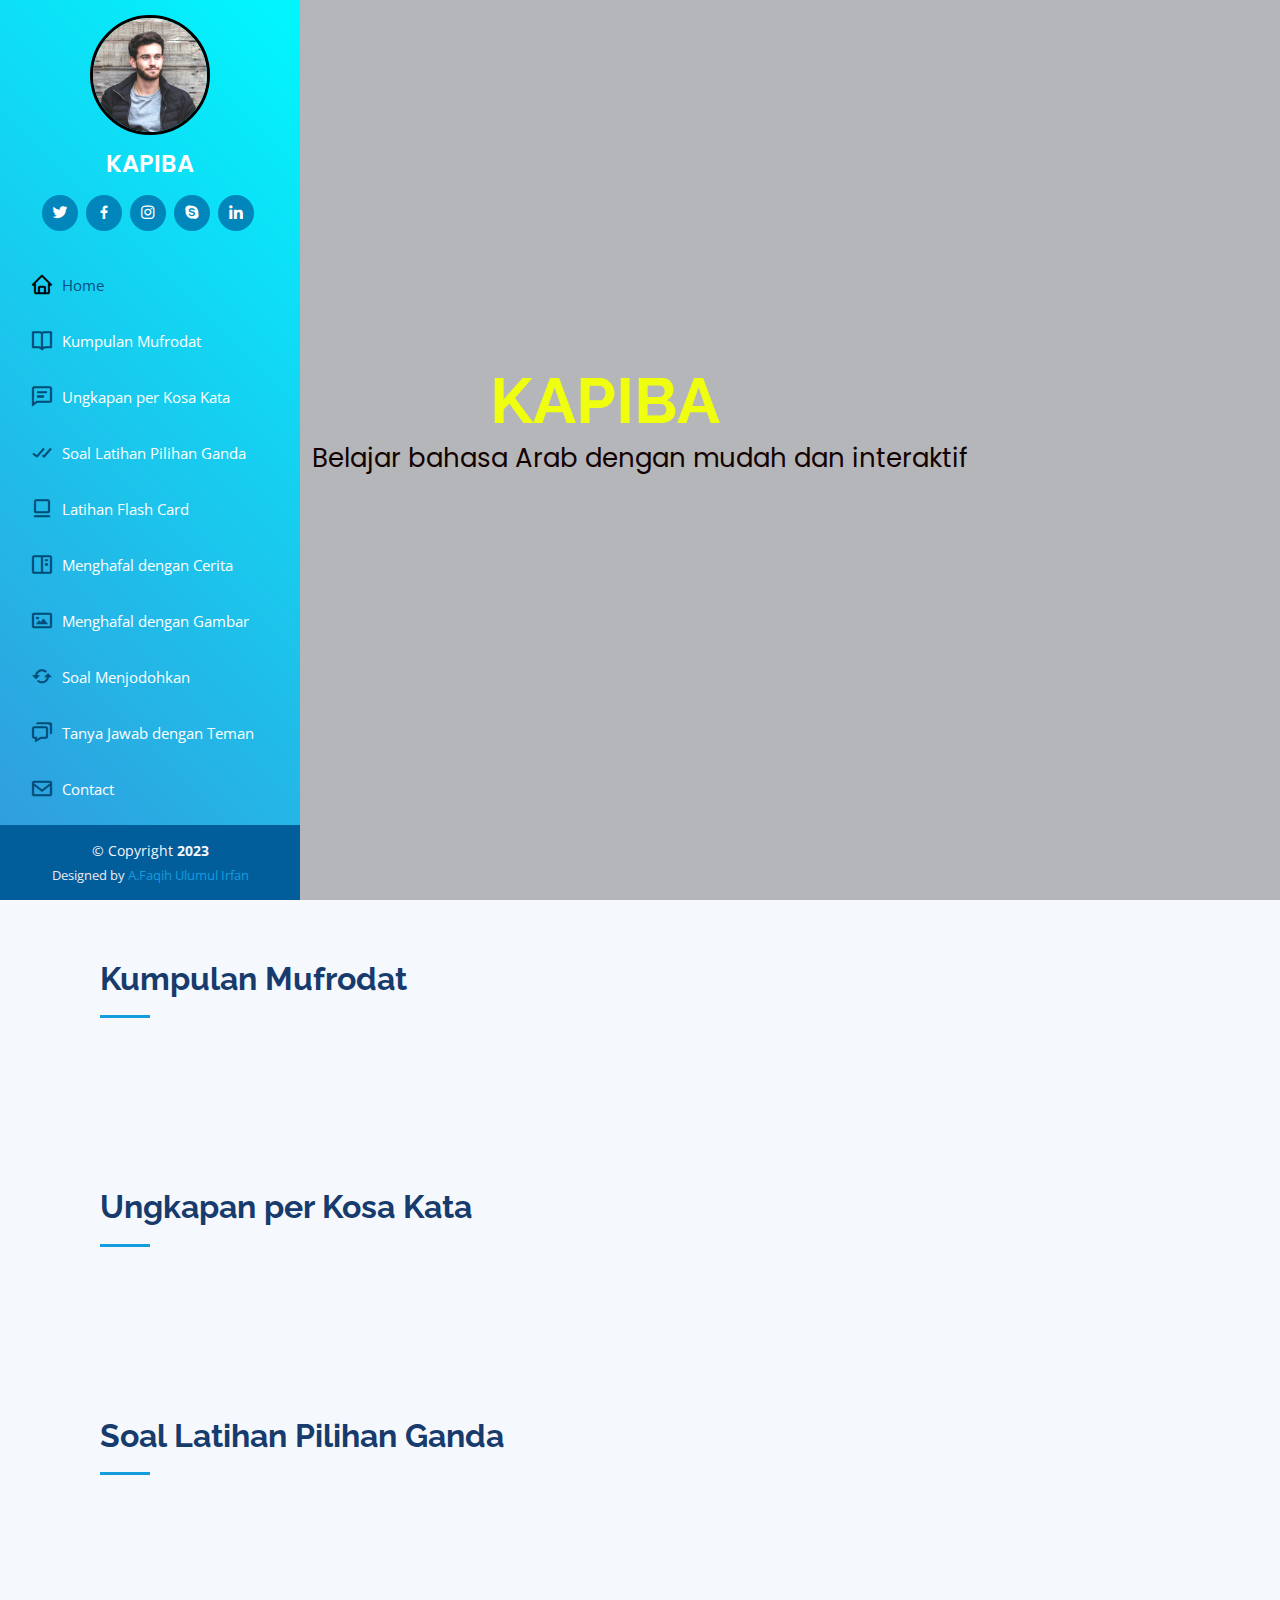
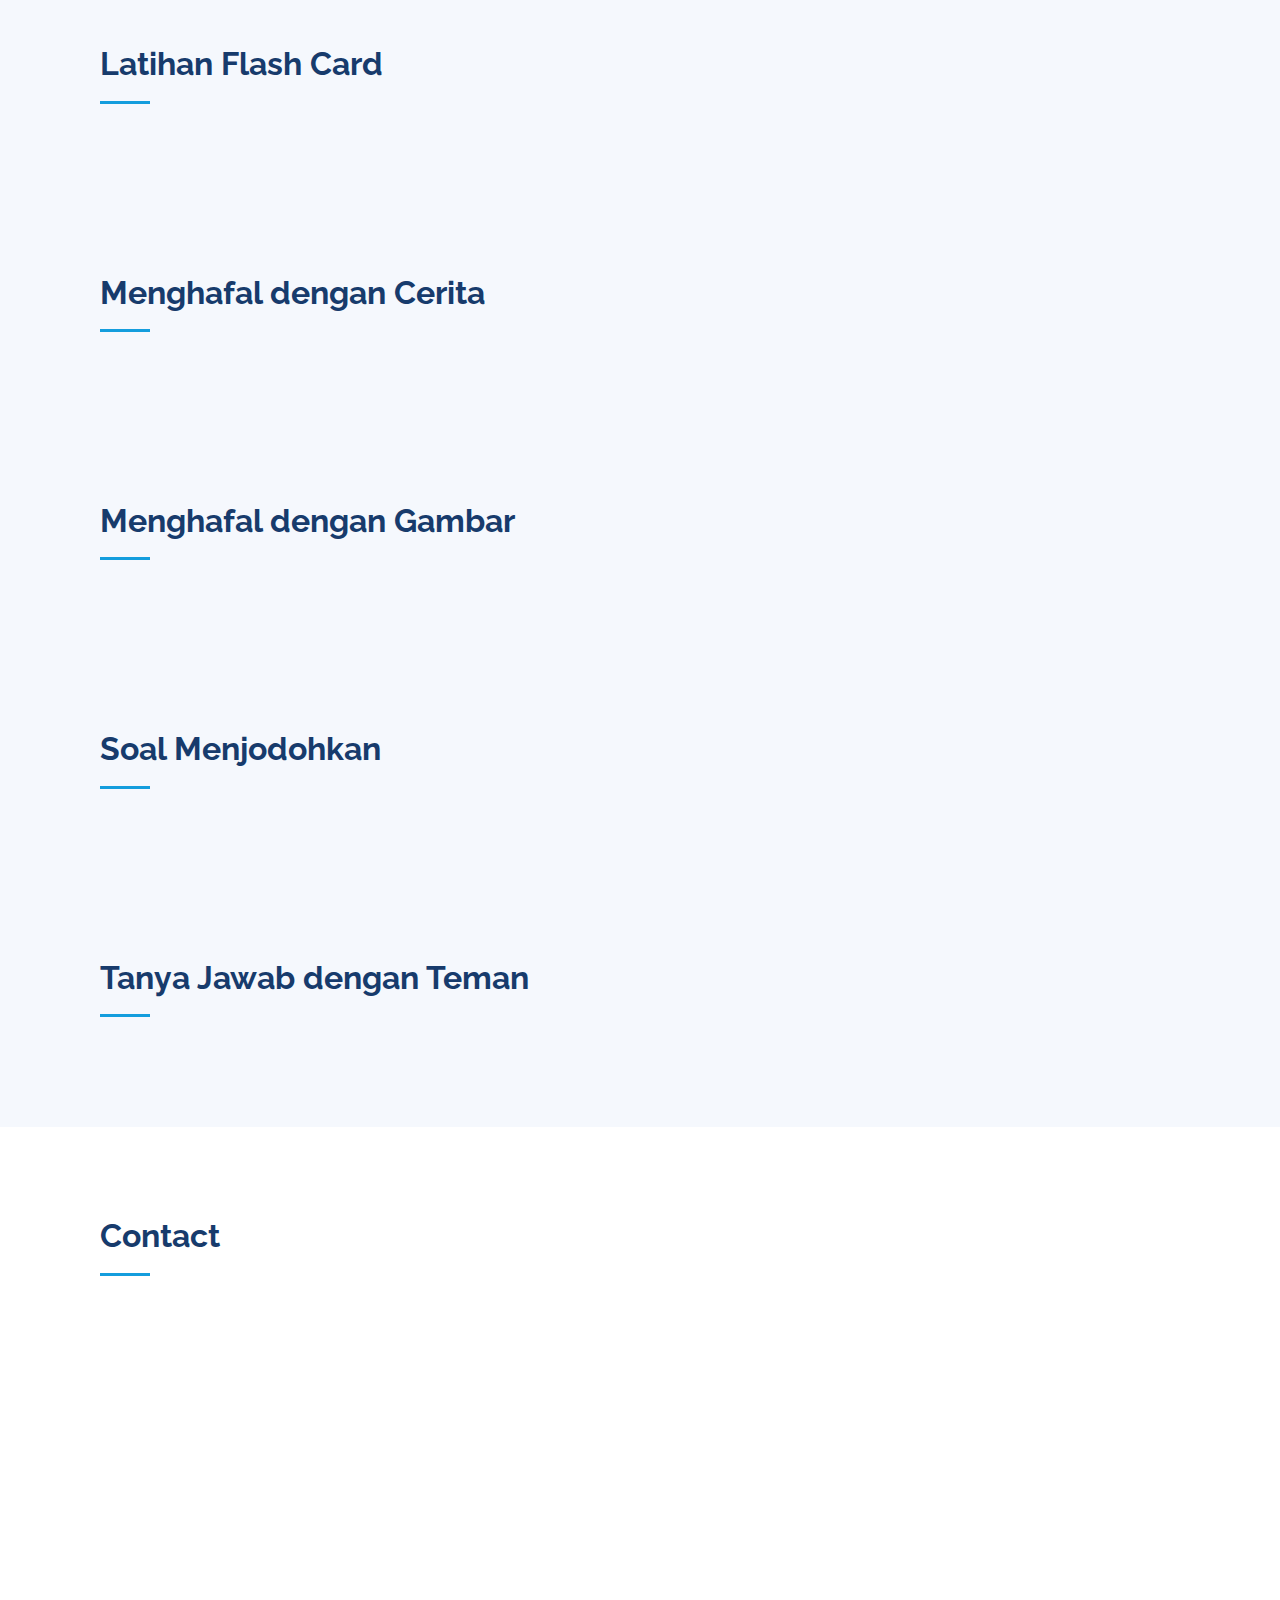
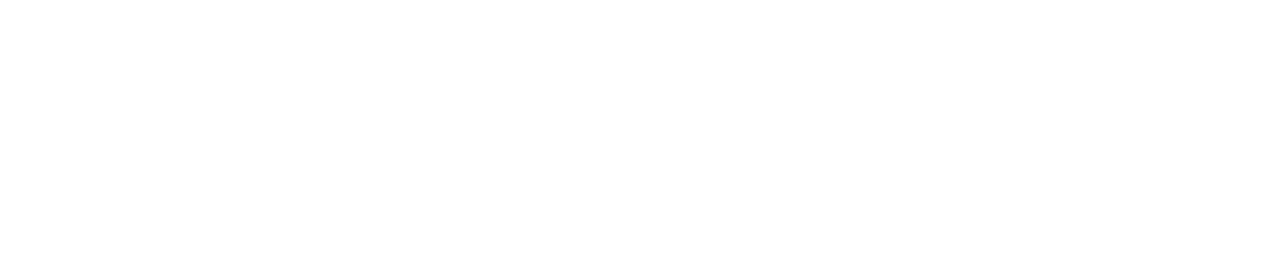
<file: KAPIBA APP/contoh.html>
<!DOCTYPE html>
<html lang="en">

<head>
  <meta charset="utf-8">
  <meta content="width=device-width, initial-scale=1.0" name="viewport">

  <title>KAPIBA APP - Aplikasi Pembelajaran Bahasa Arab</title>
  <meta content="" name="description">
  <meta content="" name="keywords">

  <!-- Favicons -->
  <link href="assets/img/favicon.png" rel="icon">
  <link href="assets/img/apple-touch-icon.png" rel="apple-touch-icon">

  <!-- Google Fonts -->
  <link href="https://fonts.googleapis.com/css?family=Open+Sans:300,300i,400,400i,600,600i,700,700i|Raleway:300,300i,400,400i,500,500i,600,600i,700,700i|Poppins:300,300i,400,400i,500,500i,600,600i,700,700i" rel="stylesheet">

  <!-- Vendor CSS Files -->
  <link href="assets/vendor/aos/aos.css" rel="stylesheet">
  <link href="assets/vendor/bootstrap/css/bootstrap.min.css" rel="stylesheet">
  <link href="assets/vendor/bootstrap-icons/bootstrap-icons.css" rel="stylesheet">
  <link href="assets/vendor/boxicons/css/boxicons.min.css" rel="stylesheet">
  <link href="assets/vendor/glightbox/css/glightbox.min.css" rel="stylesheet">
  <link href="assets/vendor/swiper/swiper-bundle.min.css" rel="stylesheet">

  <!-- Template Main CSS File -->
  <link href="assets/css/style.css" rel="stylesheet">
  <style>
    /* Tambahkan CSS sesuai kebutuhan Anda */
  </style>
</head>

<body>

  <!-- ======= Mobile nav toggle button ======= -->
  <i class="bi bi-list mobile-nav-toggle d-xl-none"></i>

  <!-- ======= Header ======= -->
  <header id="header">
    <div class="d-flex flex-column">

      <div class="profile">
        <img src="assets/img/profile-img.jpg" alt="" class="img-fluid rounded-circle">
        <h1 class="text-light"><a href="index.html">KAPIBA</a></h1>
        <div class="social-links mt-3 text-center">
          <a href="#" class="twitter"><i class="bx bxl-twitter"></i></a>
          <a href="#" class "facebook"><i class="bx bxl-facebook"></i></a>
          <a href="#" class="instagram"><i class="bx bxl-instagram"></i></a>
          <a href="#" class="google-plus"><i class="bx bxl-skype"></i></a>
          <a href="#" class="linkedin"><i class="bx bxl-linkedin"></i></a>
        </div>
      </div>

      <nav id="navbar" class="nav-menu navbar">
        <ul>
          <li><a href="#hero" class="nav-link scrollto active"><i class="bx bx-home"></i> <span>Home</span></a></li>
          <li><a href="#mufrodat" class="nav-link scrollto"><i class="bx bx-book-open"></i> <span>Kumpulan Mufrodat</span></a></li>
          <li><a href="#ungkapan" class="nav-link scrollto"><i class="bx bx-comment-detail"></i> <span>Ungkapan per Kosa Kata</span></a></li>
          <li><a href="#latihan" class="nav-link scrollto"><i class="bx bx-check-double"></i> <span>Soal Latihan Pilihan Ganda</span></a></li>
          <li><a href="#flashcard" class="nav-link scrollto"><i class="bx bx-card"></i> <span>Latihan Flash Card</span></a></li>
          <li><a href="#cerita" class="nav-link scrollto"><i class="bx bx-book-content"></i> <span>Menghafal dengan Cerita</span></a></li>
          <li><a href="#gambar" class="nav-link scrollto"><i class="bx bx-image"></i> <span>Menghafal dengan Gambar</span></a></li>
          <li><a href="#menjodohkan" class="nav-link scrollto"><i class="bx bx-refresh"></i> <span>Soal Menjodohkan</span></a></li>
          <li><a href="#tanyajawab" class="nav-link scrollto"><i class="bx bx-chat"></i> <span>Tanya Jawab dengan Teman</span></a></li>
          <li><a href="#contact" class="nav-link scrollto"><i class="bx bx-envelope"></i> <span>Contact</span></a></li>
        </ul>
      </nav><!-- .nav-menu -->
    </div>
  </header><!-- End Header -->

  <!-- ======= Hero Section ======= -->
  <section id="hero" class="d-flex flex-column justify-content-center align-items-center">
    <h1 class="hero-container" style="text-align: left;">KAPIBA</h1>
    <div class="hero-container" data-aos="fade-in">
      <p>Belajar bahasa Arab dengan mudah dan interaktif</p>
    </div>
  </section><!-- End Hero -->

  <!-- ======= Mufrodat Section ======= -->
  <section id="mufrodat" class="section-bg">
    <div class="container">
      <div class="section-title">
        <h2>Kumpulan Mufrodat</h2>
      </div>
      <!-- Tambahkan konten kumpulan mufrodat di sini -->
    </div>
  </section><!-- End Mufrodat Section -->

  <!-- ======= Ungkapan Section ======= -->
  <section id="ungkapan" class="section-bg">
    <div class="container">
      <div class="section-title">
        <h2>Ungkapan per Kosa Kata</h2>
      </div>
      <!-- Tambahkan konten ungkapan per kosa kata di sini -->
    </div>
  </section><!-- End Ungkapan Section -->

  <!-- ======= Soal Latihan Section ======= -->
  <section id="latihan" class="section-bg">
    <div class="container">
      <div class="section-title">
        <h2>Soal Latihan Pilihan Ganda</h2>
      </div>
      <!-- Tambahkan konten soal latihan pilihan ganda di sini -->
    </div>
  </section><!-- End Soal Latihan Section -->

  <!-- ======= Latihan Flash Card Section ======= -->
  <section id="flashcard" class="section-bg">
    <div class="container">
      <div class="section-title">
        <h2>Latihan Flash Card</h2>
      </div>
      <!-- Tambahkan konten latihan flash card di sini -->
    </div>
  </section><!-- End Latihan Flash Card Section -->

  <!-- ======= Menghafal dengan Cerita Section ======= -->
  <section id="cerita" class="section-bg">
    <div class="container">
      <div class="section-title">
        <h2>Menghafal dengan Cerita</h2>
      </div>
      <!-- Tambahkan konten menghafal dengan cerita di sini -->
    </div>
  </section><!-- End Menghafal dengan Cerita Section -->

  <!-- ======= Menghafal dengan Gambar Section ======= -->
  <section id="gambar" class="section-bg">
    <div class="container">
      <div class="section-title">
        <h2>Menghafal dengan Gambar</h2>
      </div>
      <!-- Tambahkan konten menghafal dengan gambar di sini -->
    </div>
  </section><!-- End Menghafal dengan Gambar Section -->

  <!-- ======= Soal Menjodohkan Section ======= -->
  <section id="menjodohkan" class="section-bg">
    <div class="container">
      <div class="section-title">
        <h2>Soal Menjodohkan</h2>
      </div>
      <!-- Tambahkan konten soal menjodohkan di sini -->
    </div>
  </section><!-- End Soal Menjodohkan Section -->

  <!-- ======= Tanya Jawab dengan Teman Section ======= -->
  <section id="tanyajawab" class="section-bg">
    <div class="container">
      <div class="section-title">
        <h2>Tanya Jawab dengan Teman</h2>
      </div>
      <!-- Tambahkan konten tanya jawab dengan teman di sini -->
    </div>
  </section><!-- End Tanya Jawab dengan Teman Section -->

  <!-- ======= Contact Section ======= -->
  <section id="contact" class="contact">
    <div class="container">
      <div class="section-title">
        <h2>Contact</h2>
      </div>
      <div class="row" data-aos="fade-in">
        <div class="col-lg-5 d-flex align-items-stretch">
          <div class="info">
            <div class="address">
              <i class="bi bi-geo-alt"></i>
              <h4>Location:</h4>
              <p>A108 Adam Street, New York, NY 535022</p>
            </div>
            <div class="email">
              <i class="bi bi-envelope"></i>
              <h4>Email:</h4>
              <p>info@example.com</p>
            </div>
            <div class="phone">
              <i class="bi bi-phone"></i>
              <h4>Call:</h4>
              <p>+1 5589 55488 55s</p>
            </div>
          </div>
        </div>
        <div class="col-lg-7 mt-5 mt-lg-0 d-flex align-items-stretch">
          <form action="forms/contact.php" method="post" role="form" class="php-email-form">
            <div class="row">
              <div class="form-group col-md-6">
                <label for="name">Your Name</label>
                <input type="text" name="name" class="form-control" id="name" required>
              </div>
              <div class="form-group col-md-6">
                <label for="email">Your Email</label>
                <input type="email" class="form-control" name="email" id="email" required>
              </div>
            </div>
            <div class="form-group">
              <label for="subject">Subject</label>
              <input type="text" class="form-control" name="subject" id="subject" required>
            </div>
            <div class="form-group">
              <label for="message">Message</label>
              <textarea class="form-control" name="message" rows="10" required></textarea>
            </div>
            <div class="my-3">
              <div class="loading">Loading</div>
              <div class="error-message"></div>
              <div class="sent-message">Your message has been sent. Thank you!</div>
            </div>
            <div class="text-center"><button type="submit">Send Message</button></div>
          </form>
        </div>
      </div>
    </div>
  </section><!-- End Contact Section -->

  <!-- ======= Footer ======= -->
  <footer id="footer">
    <div class="container">
      <div class="copyright">
        &copy; Copyright <strong><span>2023</span></strong>
      </div>
      <div class="credits">
        Designed by <a href="https://afaqih840.netlify.app">A.Faqih Ulumul Irfan</a>
      </div>
    </div>
  </footer><!-- End Footer -->

  <a href="#" class="back-to-top d-flex align-items-center justify-content-center"><i class="bi bi-arrow-up-short"></i></a>

  <!-- Vendor JS Files -->
  <script src="assets/vendor/purecounter/purecounter_vanilla.js"></script>
  <script src="assets/vendor/aos/aos.js"></script>
  <script src="assets/vendor/bootstrap/js/bootstrap.bundle.min.js"></script>
  <script src="assets/vendor/glightbox/js/glightbox.min.js"></script>
  <script src="assets/vendor/isotope-layout/isotope.pkgd.min.js"></script>
  <script src="assets/vendor/swiper/swiper-bundle.min.js"></script>
  <script src="assets/vendor/typed.js/typed.umd.js"></script>
  <script src="assets/vendor/waypoints/noframework.waypoints.js"></script>
  <script src="assets/vendor/php-email-form/validate.js"></script>

  <!-- Template Main JS File -->
  <script src="assets/js/main.js"></script>

</body>

</html>
</file>
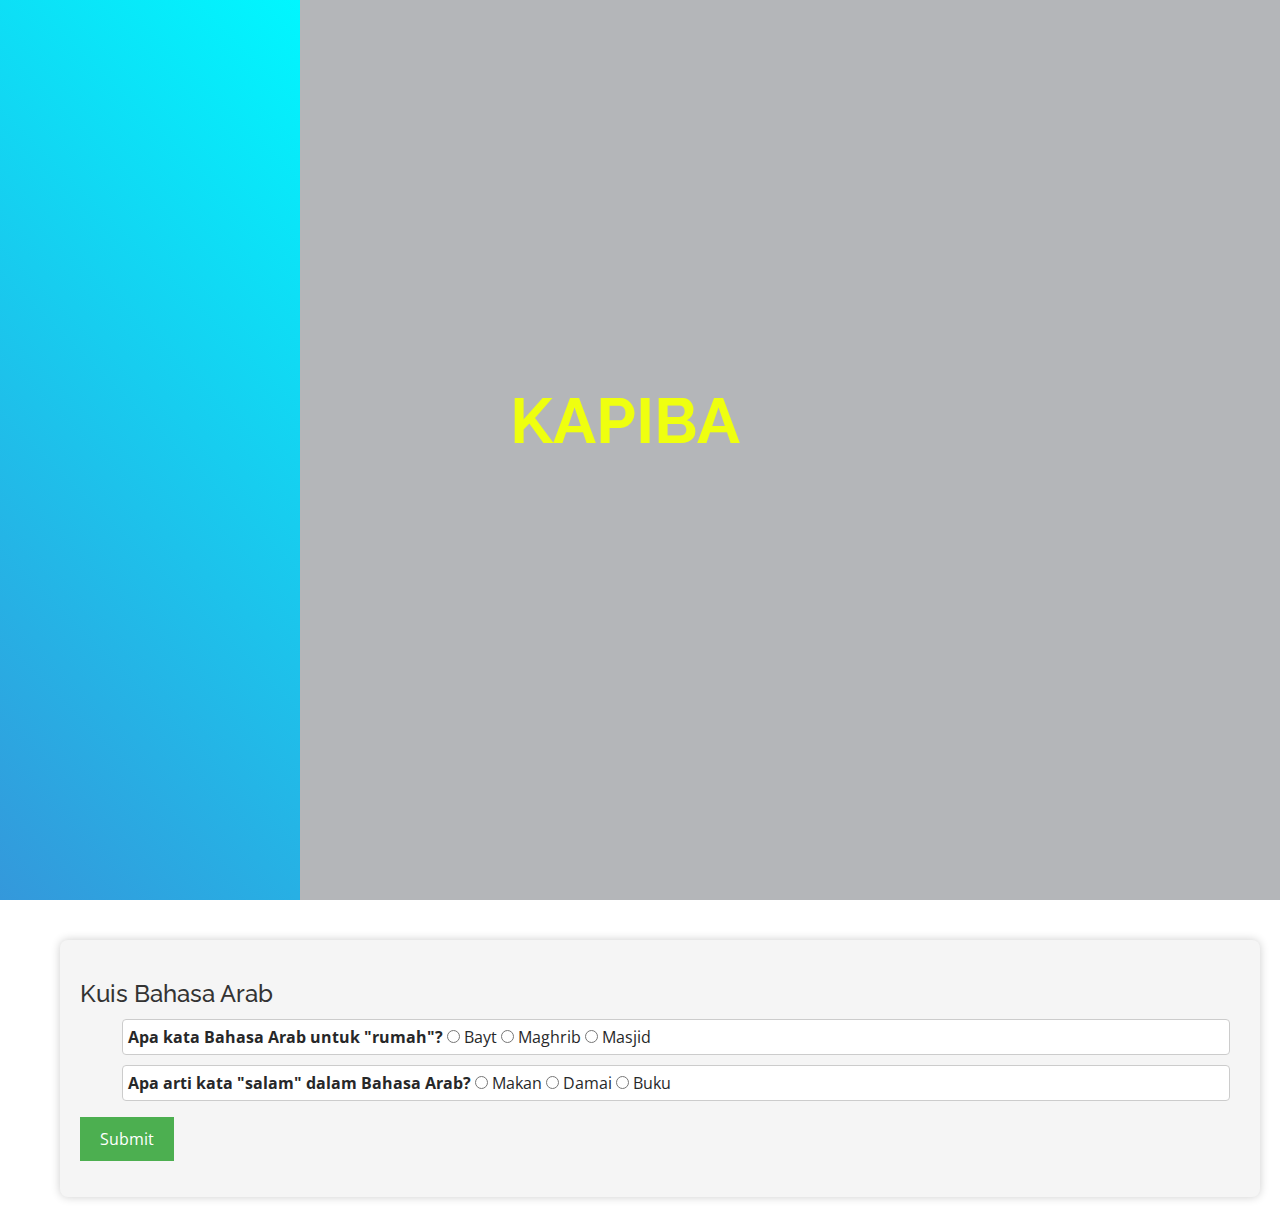
<file: KAPIBA APP/contoh2.html>
<!DOCTYPE html>
<html lang="en">
<head>
  <meta charset="utf-8">
  <meta content="width=device-width, initial-scale=1.0" name="viewport">
  <title>KAPIBA APP</title>
  <meta content="" name="description">
  <meta content="" name="keywords">
  <link href="assets/img/favicon.png" rel="icon">
  <link href="assets/img/apple-touch-icon.png" rel="apple-touch-icon">
  <link href="https://fonts.googleapis.com/css?family=Open+Sans:300,300i,400,400i,600,600i,700,700i|Raleway:300,300i,400,400i,500,500i,600,600i,700,700i|Poppins:300,300i,400,400i,500,500i,600,600i,700,700i" rel="stylesheet">
  <link href="assets/vendor/aos/aos.css" rel="stylesheet">
  <link href="assets/vendor/bootstrap/css/bootstrap.min.css" rel="stylesheet">
  <link href="assets/vendor/bootstrap-icons/bootstrap-icons.css" rel="stylesheet">
  <link href="assets/vendor/boxicons/css/boxicons.min.css" rel="stylesheet">
  <link href="assets/vendor/glightbox/css/glightbox.min.css" rel="stylesheet">
  <link href="assets/vendor/swiper/swiper-bundle.min.css" rel="stylesheet">
  <link href="assets/css/style.css" rel="stylesheet">
  <style>
    /* Your custom CSS styles here */
    header {
        background-color: #4CAF50;
        color: #fff;
        text-align: center;
        padding: 20px;
    }

    section {
        margin: 20px;
    }

    #quiz h3 {
        margin-top: 20px;
    }

    #quiz ul {
        list-style-type: none;
    }

    #quiz ul li {
        margin: 10px;
    }

    #quiz-submit {
        background-color: #4CAF50;
        color: #fff;
        border: none;
        padding: 10px 20px;
        cursor: pointer;
    }

    #quiz-result {
        margin-top: 10px;
        font-weight: bold;
    }
  </style>
</head>
<body>
  
  <i class="bi bi-list mobile-nav-toggle d-xl-none"></i>
  <header id="header">
    <!-- Header content -->
  </header>
  <section id="hero" class="d-flex flex-column justify-content-center align-items-center">
    <h1 class="hero-container" style="text-align: left;">KAPIBA</h1>
    <div class="hero-container" data-aos="fade-in">
      <p>Belajar bersama kami? <span class="typed" data-typed-items="Mudah, interaktif, jadi jago, Happy"></span></p>
    </div>
  </section>
  <main id="main">
    <!-- Content section -->
    <section id="quiz">
      <h3>Kuis Bahasa Arab</h3>
      <ul>
        <li>
          <label for="q1">Apa kata Bahasa Arab untuk "rumah"?</label>
          <input type="radio" id="q1" name="q1" value="a"> Bayt
          <input type="radio" id="q1" name="q1" value="b"> Maghrib
          <input type="radio" id="q1" name="q1" value="c"> Masjid
        </li>
        <li>
          <label for="q2">Apa arti kata "salam" dalam Bahasa Arab?</label>
          <input type="radio" id="q2" name="q2" value="a"> Makan
          <input type="radio" id="q2" name="q2" value="b"> Damai
          <input type="radio" id="q2" name="q2" value="c"> Buku
          
        </li>
      </ul>
      <button id="quiz-submit">Submit</button>
      <p id="quiz-result"></p>
    </section>
  </main>
  <!-- Your custom JavaScript here -->
  <script>
    document.addEventListener("DOMContentLoaded", function () {
      // JavaScript code to make the quiz interactive
      const quizSubmitButton = document.getElementById("quiz-submit");
      const quizResult = document.getElementById("quiz-result");

      quizSubmitButton.addEventListener("click", function () {
          // Get selected answers
          const answer1 = document.querySelector("input[name='q1']:checked");
          const answer2 = document.querySelector("input[name='q2']:checked");

          // Check answers
          if (!answer1 || !answer2) {
              quizResult.textContent = "Silakan jawab semua pertanyaan.";
          } else {
              const result = calculateQuizResult(answer1.value, answer2.value);
              quizResult.textContent = `Hasil: ${result}%`;
          }
      });

      function calculateQuizResult(answer1, answer2) {
          // Customize this function to calculate the quiz result based on correct answers
          const correctAnswers = ["a", "b"];
          const userAnswers = [answer1, answer2];
          let correctCount = 0;

          for (let i = 0; i < correctAnswers.length; i++) {
              if (userAnswers[i] === correctAnswers[i]) {
                  correctCount++;
              }
          }

          return (correctCount / correctAnswers.length) * 100;
      }
    });
  </script>
</body>
</html>
</file>
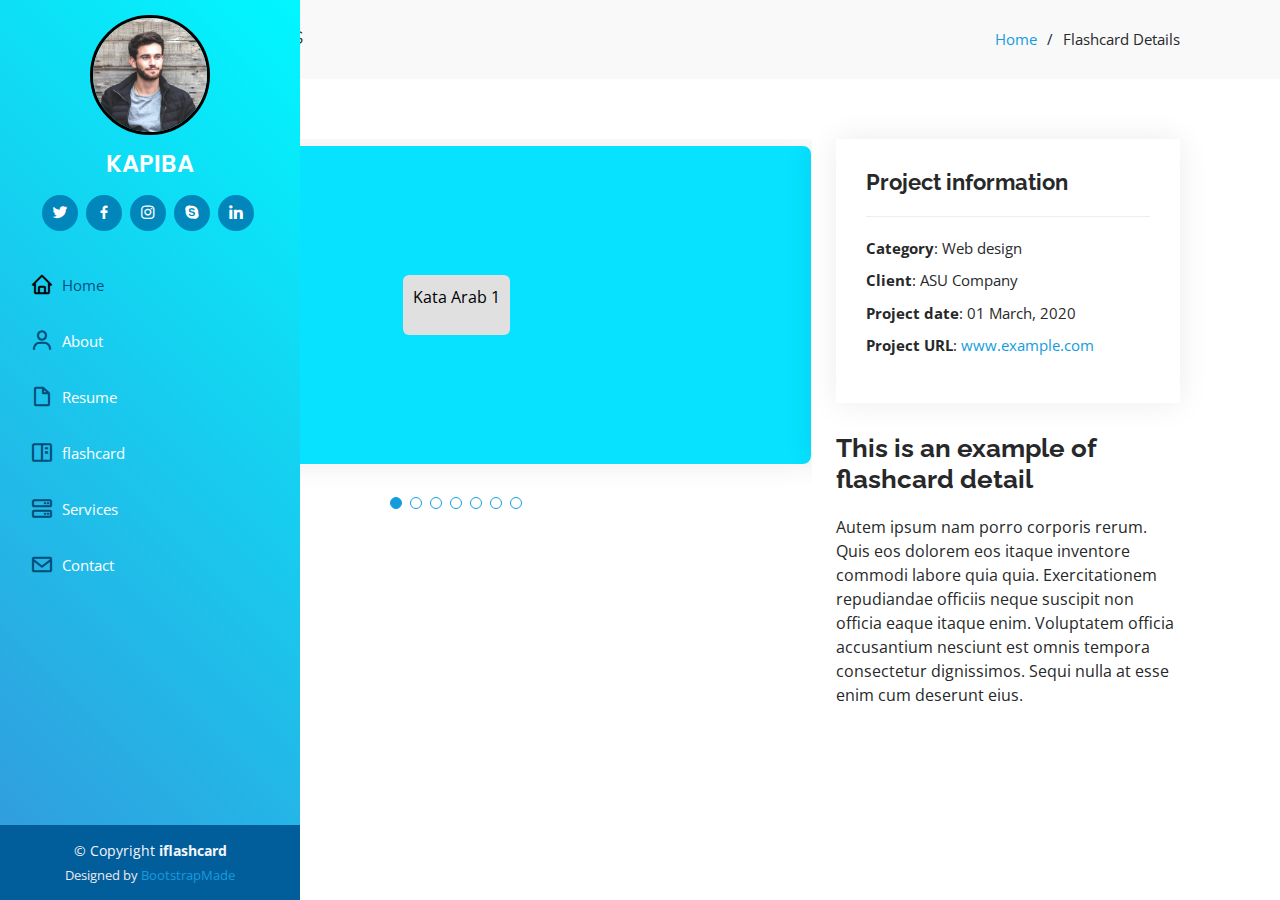
<file: KAPIBA APP/flashcard-details.html>
<!DOCTYPE html>
<html lang="en">

<head>
  <meta charset="utf-8">
  <meta content="width=device-width, initial-scale=1.0" name="viewport">

  <title>flashcard Details </title>
  <meta content="" name="description">
  <meta content="" name="keywords">

  <!-- Favicons -->
  <link href="assets/img/favicon.png" rel="icon">
  <link href="assets/img/apple-touch-icon.png" rel="apple-touch-icon">

  <!-- Google Fonts -->
  <link href="https://fonts.googleapis.com/css?family=Open+Sans:300,300i,400,400i,600,600i,700,700i|Raleway:300,300i,400,400i,500,500i,600,600i,700,700i|Poppins:300,300i,400,400i,500,500i,600,600i,700,700i" rel="stylesheet">

  <!-- Vendor CSS Files -->
  <link href="assets/vendor/aos/aos.css" rel="stylesheet">
  <link href="assets/vendor/bootstrap/css/bootstrap.min.css" rel="stylesheet">
  <link href="assets/vendor/bootstrap-icons/bootstrap-icons.css" rel="stylesheet">
  <link href="assets/vendor/boxicons/css/boxicons.min.css" rel="stylesheet">
  <link href="assets/vendor/glightbox/css/glightbox.min.css" rel="stylesheet">
  <link href="assets/vendor/swiper/swiper-bundle.min.css" rel="stylesheet">

  <!-- Template Main CSS File -->
  <link href="assets/css/style.css" rel="stylesheet">

</head>

<body>

  <!-- ======= Mobile nav toggle button ======= -->
  <i class="bi bi-list mobile-nav-toggle d-xl-none"></i>

  <!-- ======= Header ======= -->
  <header id="header">
    <div class="d-flex flex-column">

      <div class="profile">
        <img src="assets/img/profile-img.jpg" alt="" class="img-fluid rounded-circle">
        <h1 class="text-light"><a href="index.html">KAPIBA</a></h1>
        <div class="social-links mt-3 text-center">
          <a href="#" class="twitter"><i class="bx bxl-twitter"></i></a>
          <a href="#" class="facebook"><i class="bx bxl-facebook"></i></a>
          <a href="#" class="instagram"><i class="bx bxl-instagram"></i></a>
          <a href="#" class="google-plus"><i class="bx bxl-skype"></i></a>
          <a href="#" class="linkedin"><i class="bx bxl-linkedin"></i></a>
        </div>
      </div>

      <nav id="navbar" class="nav-menu navbar">
        <ul>
          <li><a href="#hero" class="nav-link scrollto active"><i class="bx bx-home"></i> <span>Home</span></a></li>
          <li><a href="#about" class="nav-link scrollto"><i class="bx bx-user"></i> <span>About</span></a></li>
          <li><a href="#resume" class="nav-link scrollto"><i class="bx bx-file-blank"></i> <span>Resume</span></a></li>
          <li><a href="#flashcard" class="nav-link scrollto"><i class="bx bx-book-content"></i> <span>flashcard</span></a></li>
          <li><a href="#services" class="nav-link scrollto"><i class="bx bx-server"></i> <span>Services</span></a></li>
          <li><a href="#contact" class="nav-link scrollto"><i class="bx bx-envelope"></i> <span>Contact</span></a></li>
        </ul>
      </nav><!-- .nav-menu -->
    </div>
  </header><!-- End Header -->

  <main id="main">

    <!-- ======= Breadcrumbs ======= -->
    <section id="breadcrumbs" class="breadcrumbs">
      <div class="container">

        <div class="d-flex justify-content-between align-items-center">
          <h2>Flashcard Details</h2>
          <ol>
            <li><a href="index.html">Home</a></li>
            <li>Flashcard Details</li>
          </ol>
        </div>

      </div>
    </section><!-- End Breadcrumbs -->

    <!-- ======= flashcard Details Section ======= -->
    <section id="flashcard-details" class="flashcard-details">
      <div class="container">

        <div class="row gy-4">

          <div class="col-lg-8">
            <div class="flashcard-details-slider swiper">
              <div class="swiper-wrapper align-items-center">

                <div class="flashcard2 swiper-slide">
                  <container class="kotak">
                    <div> <p>Kata Arab 1</p></div>
                  </container>
              </div>
              
              <div class="flashcard2 swiper-slide">
                  <p>Kata Arab 2</p>
              </div>
              
              <div class="flashcard2 swiper-slide">
                  <p>Kata Arab 3</p>
              </div>
                
                <div class="swiper-slide">
                  <img src="assets/img/flashcard/portfolio-details-1.jpg" alt="">
                </div>

                <div class="swiper-slide">
                  <img src="assets/img/flashcard/portfolio-details-2.jpg" alt="">
                </div>

                <div class="swiper-slide">
                  <img src="assets/img/flashcard/portfolio-details-3.jpg" alt="">
                </div>
                <div class="swiper-slide">
                  <img src="assets/img/flashcard/portfolio-details-3.jpg" alt="">
                </div>
                >   
              
                            
        
              </div>
              <div class="swiper-pagination"></div>
            </div>
          </div>

          <div class="col-lg-4">
            <div class="flashcard-info">
              <h3>Project information</h3>
              
              <ul>
                <li><strong>Category</strong>: Web design</li>
                <li><strong>Client</strong>: ASU Company</li>
                <li><strong>Project date</strong>: 01 March, 2020</li>
                <li><strong>Project URL</strong>: <a href="#">www.example.com</a></li>
              </ul>
            </div>
            <div class="flashcard-description">
              <h2>This is an example of flashcard detail</h2>
              <p>
                Autem ipsum nam porro corporis rerum. Quis eos dolorem eos itaque inventore commodi labore quia quia. Exercitationem repudiandae officiis neque suscipit non officia eaque itaque enim. Voluptatem officia accusantium nesciunt est omnis tempora consectetur dignissimos. Sequi nulla at esse enim cum deserunt eius.
              </p>
            </div>
          </div>
          

      </div>
    </section><!-- End flashcard Details Section -->

  </main><!-- End #main -->

  <!-- ======= Footer ======= -->
  <footer id="footer">
    <div class="container">
      <div class="copyright">
        &copy; Copyright <strong><span>iflashcard</span></strong>
      </div>
      <div class="credits">
        <!-- All the links in the footer should remain intact. -->
        <!-- You can delete the links only if you purchased the pro version. -->
        <!-- Licensing information: https://bootstrapmade.com/license/ -->
        <!-- Purchase the pro version with working PHP/AJAX contact form: https://bootstrapmade.com/iflashcard-bootstrap-flashcard-websites-template/ -->
        Designed by <a href="https://bootstrapmade.com/">BootstrapMade</a>
      </div>
    </div>
  </footer><!-- End  Footer -->

  <a href="#" class="back-to-top d-flex align-items-center justify-content-center"><i class="bi bi-arrow-up-short"></i></a>

  <!-- Vendor JS Files -->
  <script src="assets/vendor/purecounter/purecounter_vanilla.js"></script>
  <script src="assets/vendor/aos/aos.js"></script>
  <script src="assets/vendor/bootstrap/js/bootstrap.bundle.min.js"></script>
  <script src="assets/vendor/glightbox/js/glightbox.min.js"></script>
  <script src="assets/vendor/isotope-layout/isotope.pkgd.min.js"></script>
  <script src="assets/vendor/swiper/swiper-bundle.min.js"></script>
  <script src="assets/vendor/typed.js/typed.umd.js"></script>
  <script src="assets/vendor/waypoints/noframework.waypoints.js"></script>
  <script src="assets/vendor/php-email-form/validate.js"></script>

  <!-- Template Main JS File -->
  <script src="assets/js/main.js"></script>

</body>

</html>
</file>
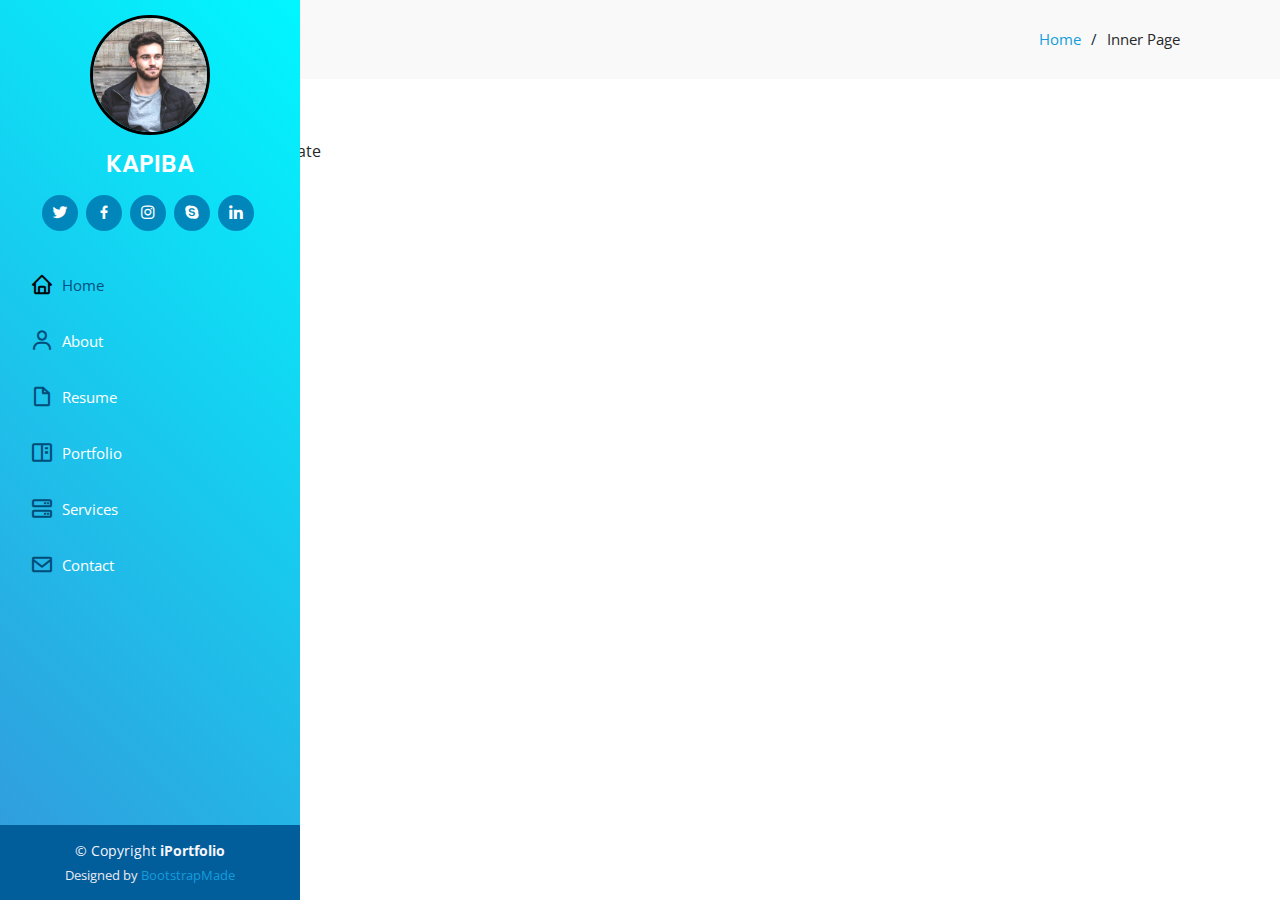
<file: KAPIBA APP/inner-page.html>
<!DOCTYPE html>
<html lang="en">

<head>
  <meta charset="utf-8">
  <meta content="width=device-width, initial-scale=1.0" name="viewport">

  <title>Inner Page - iPortfolio Bootstrap Template</title>
  <meta content="" name="description">
  <meta content="" name="keywords">

  <!-- Favicons -->
  <link href="assets/img/favicon.png" rel="icon">
  <link href="assets/img/apple-touch-icon.png" rel="apple-touch-icon">

  <!-- Google Fonts -->
  <link href="https://fonts.googleapis.com/css?family=Open+Sans:300,300i,400,400i,600,600i,700,700i|Raleway:300,300i,400,400i,500,500i,600,600i,700,700i|Poppins:300,300i,400,400i,500,500i,600,600i,700,700i" rel="stylesheet">

  <!-- Vendor CSS Files -->
  <link href="assets/vendor/aos/aos.css" rel="stylesheet">
  <link href="assets/vendor/bootstrap/css/bootstrap.min.css" rel="stylesheet">
  <link href="assets/vendor/bootstrap-icons/bootstrap-icons.css" rel="stylesheet">
  <link href="assets/vendor/boxicons/css/boxicons.min.css" rel="stylesheet">
  <link href="assets/vendor/glightbox/css/glightbox.min.css" rel="stylesheet">
  <link href="assets/vendor/swiper/swiper-bundle.min.css" rel="stylesheet">

  <!-- Template Main CSS File -->
  <link href="assets/css/style.css" rel="stylesheet">

  <!-- =======================================================
  * Template Name: iPortfolio
  * Updated: Sep 18 2023 with Bootstrap v5.3.2
  * Template URL: https://bootstrapmade.com/iportfolio-bootstrap-portfolio-websites-template/
  * Author: BootstrapMade.com
  * License: https://bootstrapmade.com/license/
  ======================================================== -->
</head>

<body>

  <!-- ======= Mobile nav toggle button ======= -->
  <i class="bi bi-list mobile-nav-toggle d-xl-none"></i>

  <!-- ======= Header ======= -->
  <header id="header">
    <div class="d-flex flex-column">

      <div class="profile">
        <img src="assets/img/profile-img.jpg" alt="" class="img-fluid rounded-circle">
        <h1 class="text-light"><a href="index.html">KAPIBA</a></h1>
        <div class="social-links mt-3 text-center">
          <a href="#" class="twitter"><i class="bx bxl-twitter"></i></a>
          <a href="#" class="facebook"><i class="bx bxl-facebook"></i></a>
          <a href="#" class="instagram"><i class="bx bxl-instagram"></i></a>
          <a href="#" class="google-plus"><i class="bx bxl-skype"></i></a>
          <a href="#" class="linkedin"><i class="bx bxl-linkedin"></i></a>
        </div>
      </div>

      <nav id="navbar" class="nav-menu navbar">
        <ul>
          <li><a href="#hero" class="nav-link scrollto active"><i class="bx bx-home"></i> <span>Home</span></a></li>
          <li><a href="#about" class="nav-link scrollto"><i class="bx bx-user"></i> <span>About</span></a></li>
          <li><a href="#resume" class="nav-link scrollto"><i class="bx bx-file-blank"></i> <span>Resume</span></a></li>
          <li><a href="#portfolio" class="nav-link scrollto"><i class="bx bx-book-content"></i> <span>Portfolio</span></a></li>
          <li><a href="#services" class="nav-link scrollto"><i class="bx bx-server"></i> <span>Services</span></a></li>
          <li><a href="#contact" class="nav-link scrollto"><i class="bx bx-envelope"></i> <span>Contact</span></a></li>
        </ul>
      </nav><!-- .nav-menu -->
    </div>
  </header><!-- End Header -->

  <main id="main">

    <!-- ======= Breadcrumbs ======= -->
    <section class="breadcrumbs">
      <div class="container">

        <div class="d-flex justify-content-between align-items-center">
          <h2>Inner Page</h2>
          <ol>
            <li><a href="index.html">Home</a></li>
            <li>Inner Page</li>
          </ol>
        </div>

      </div>
    </section><!-- End Breadcrumbs -->

    <section class="inner-page">
      <div class="container">
        <p>
          Example inner page template
        </p>
      </div>
    </section>

  </main><!-- End #main -->

  <!-- ======= Footer ======= -->
  <footer id="footer">
    <div class="container">
      <div class="copyright">
        &copy; Copyright <strong><span>iPortfolio</span></strong>
      </div>
      <div class="credits">
        <!-- All the links in the footer should remain intact. -->
        <!-- You can delete the links only if you purchased the pro version. -->
        <!-- Licensing information: https://bootstrapmade.com/license/ -->
        <!-- Purchase the pro version with working PHP/AJAX contact form: https://bootstrapmade.com/iportfolio-bootstrap-portfolio-websites-template/ -->
        Designed by <a href="https://bootstrapmade.com/">BootstrapMade</a>
      </div>
    </div>
  </footer><!-- End  Footer -->

  <a href="#" class="back-to-top d-flex align-items-center justify-content-center"><i class="bi bi-arrow-up-short"></i></a>

  <!-- Vendor JS Files -->
  <script src="assets/vendor/purecounter/purecounter_vanilla.js"></script>
  <script src="assets/vendor/aos/aos.js"></script>
  <script src="assets/vendor/bootstrap/js/bootstrap.bundle.min.js"></script>
  <script src="assets/vendor/glightbox/js/glightbox.min.js"></script>
  <script src="assets/vendor/isotope-layout/isotope.pkgd.min.js"></script>
  <script src="assets/vendor/swiper/swiper-bundle.min.js"></script>
  <script src="assets/vendor/typed.js/typed.umd.js"></script>
  <script src="assets/vendor/waypoints/noframework.waypoints.js"></script>
  <script src="assets/vendor/php-email-form/validate.js"></script>

  <!-- Template Main JS File -->
  <script src="assets/js/main.js"></script>

</body>

</html>
</file>
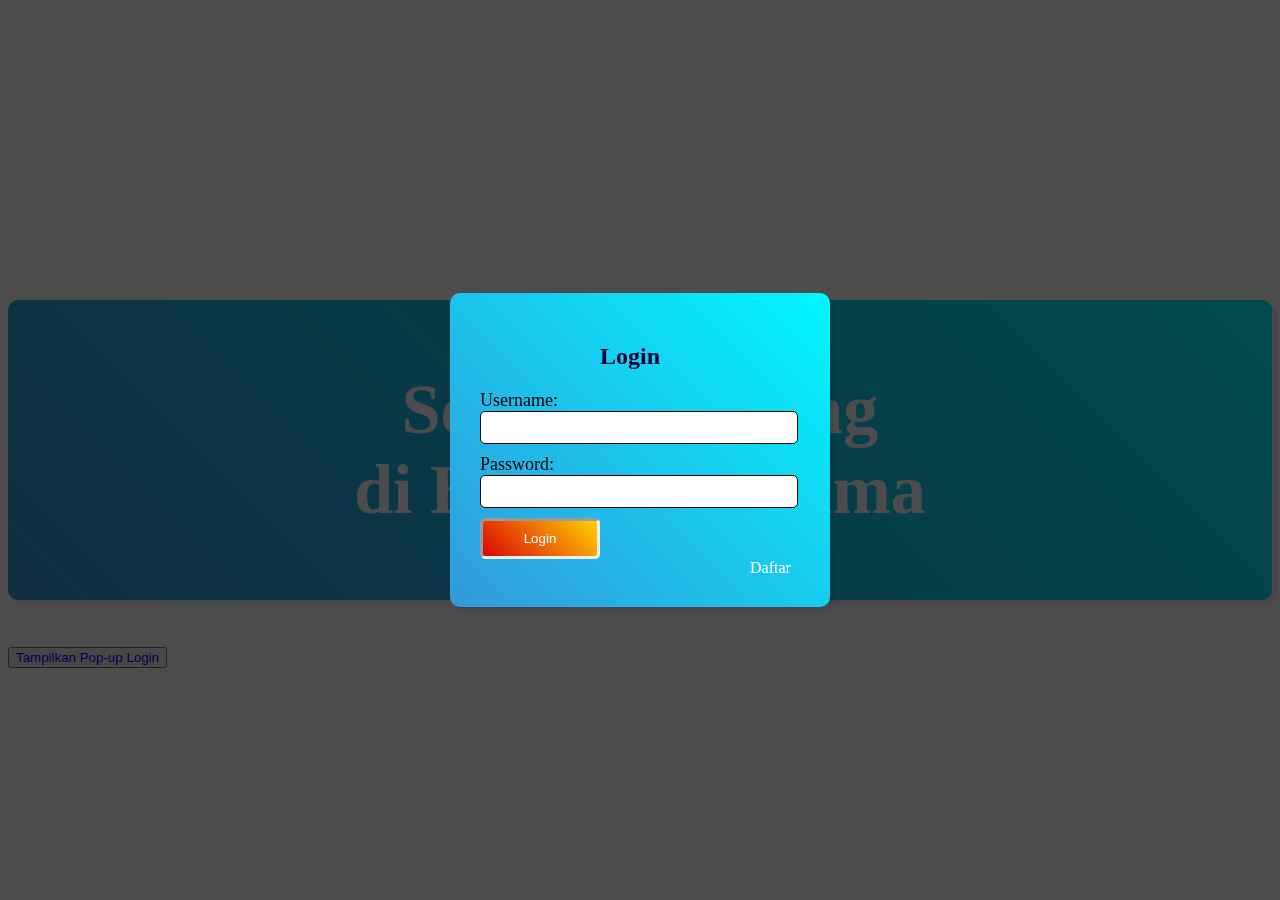
<file: KAPIBA APP/login.html>
<!DOCTYPE html>
<html lang="en">
<head>
    <meta charset="UTF-8">
    <meta name="viewport" content="width=device-width, initial-scale=1.0">
    <style>
        /* Gaya pop-up login */
        .login-popup {
            display: none;
            position: fixed;
            top: 0;
            left: 0;
            width: 100%;
            height: 100%;
            background-color: rgba(0, 0, 0, 0.7);
            z-index: 1;
            display: flex;
            align-items: center;
            justify-content: center;
        }

        .selamat {
            background: linear-gradient(45deg, #3498db, #00f7ff);
            box-shadow: 5px 5px rgba(5, 13, 24, 0.08);
            padding: 70px;
            border-radius: 10px;
            text-align: center;
            color: white;
            margin-top: 300px;
            font-weight: 900;
            font-size: 70px;
        }

        .login-form {
            background: linear-gradient(45deg, #3498db, #00f7ff);
            box-shadow: 4px 4px rgba(5, 13, 24, 0.08);
            padding: 30px;
            padding-right: 50px;
            border-radius: 10px;
            width: 300px;
            text-align: left;
        }

        .login-form h2 {
            text-align: center;
            color: #0c0238;
        }

        /* Tombol tampilkan / sembunyikan pop-up */
        .show-login {
            cursor: pointer;
            color: blue;
        }

        /* Gaya pesan galat */
        .error-message {
            color: red;
        }

        /* Menyelaraskan username dan password */
        .login-form label {
            display: block;
            text-align: left;
            font-size: 18px;
        }

        .login-form input {
            width: 100%;
            padding: 8px;
            margin-bottom: 10px;
        }

        /* Gaya tombol Login */
        .login-form button {
            width: 40%;
            background: linear-gradient(45deg, #db0606, #ffd104);
            color: #fff;
            border: none;
            padding: 10px;
            border-style: inset;
            border-radius: 5px;
            cursor: pointer;
        }

        .login-form button:hover {
            background: linear-gradient(45deg, #e44a4a, #ffe263);
        }

        .styled-input {
            border: 1px solid #050202;
            border-radius: 5px;
            padding: 8px;
            width: 100%;
        }

        a {
            text-decoration: none;
            color: #fff;
            margin-left: 90%;
        }

        a:hover {
            color: #3498db;
        }
    </style>
    <title>Halaman Utama</title>
</head>
<body>
    <h1 class="selamat">Selamat Datang <br> di Halaman Utama</h1>
    <button class="show-login">Tampilkan Pop-up Login</button>

    <!-- Pop-up Login -->
    <div class="login-popup" id="loginPopup">
        <div class="login-form">
            <h2>Login</h2>
            <form id="login-form">
                <div class="error-message" id="errorMessage"></div>
                <label for="username">Username:</label>
                <input type="text" id="username" name="username" class="styled-input">
                <label for="password">Password:</label>
                <input type="password" id="password" name="password" class="styled-input">
                <button type="button" id="login-button">Login</button>
            </form>
            <a href="mailto:faqihthea11@gmail.com?subject=Permintaan%20Username%20dan%20Password&body=Silakan%20berikan%20kami%20username%20dan%20password%20Anda.">Daftar</a>
        </div>
    </div>


    <script>
        // Tampilkan atau sembunyikan pop-up login saat mengklik link
        document.querySelector(".show-login").addEventListener("click", function () {
            document.getElementById("loginPopup").style.display = "flex";
        });

        // Event listener untuk tombol Login
        document.getElementById("login-button").addEventListener("click", function () {
            checkLogin();
        });

        // Cek login
        function checkLogin() {
            var username = document.getElementById("username").value;
            var password = document.getElementById("password").value;

            // Ganti ini dengan pasangan nama pengguna dan kata sandi yang valid
            var validUserPasswords = [
              { username: "user1", password: "password" },
              { username: "user2", password: "password" },
              { username: "user3", password: "password" },
              { username: "user4", password: "password" },
              { username: "user5", password: "password" },
              { username: "user6", password: "password" },
              // Tambahkan lebih banyak pasangan nama pengguna dan kata sandi jika diperlukan
            ];

            var isValidLogin = false;

            // Loop melalui daftar nama pengguna dan kata sandi yang valid
            for (var i = 0; i < validUserPasswords.length; i++) {
              if (username === validUserPasswords[i].username && password === validUserPasswords[i].password) {
                isValidLogin = true;
                break;
              }
            }

            if (isValidLogin) {
                alert("Login berhasil!");
                document.getElementById("loginPopup").style.display = "none";

                // Arahkan ke halaman index.html setelah login berhasil
                window.location.href = "index.html";
            } else {
                document.getElementById("errorMessage").textContent = "Nama pengguna atau kata sandi salah.";
            }
        }
    </script>
</body>
</html>
</file>
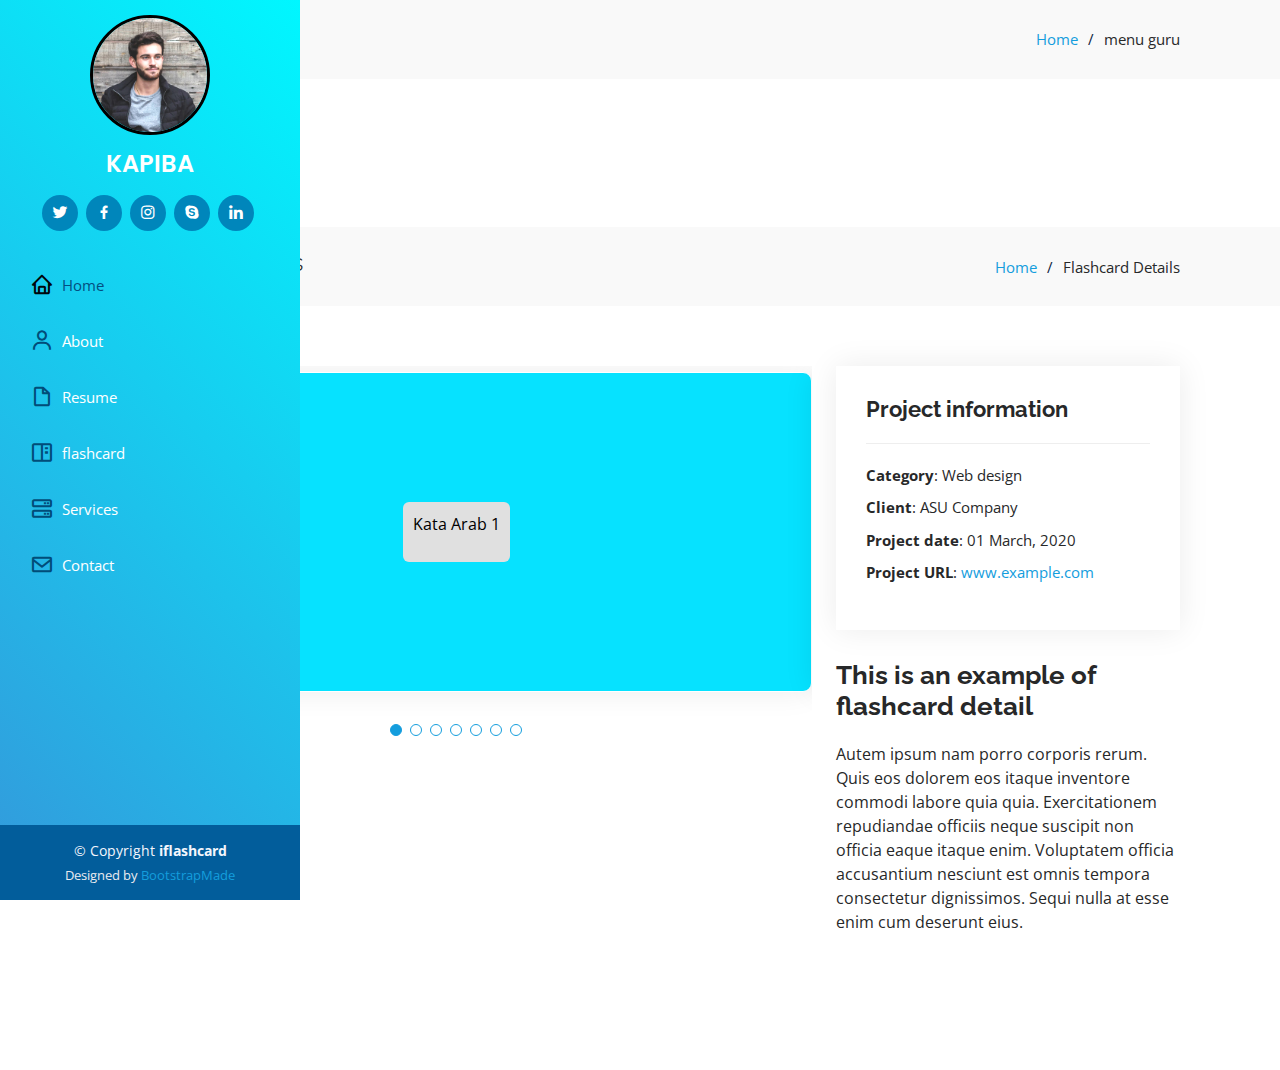
<file: KAPIBA APP/menu-guru.html>
<!DOCTYPE html>
<html>
    <head>
        <meta charset="utf-8">
        <meta content="width=device-width, initial-scale=1.0" name="viewport">
      
        <title>flashcard Details </title>
        <meta content="" name="description">
        <meta content="" name="keywords">
      
        <!-- Favicons -->
        <link href="assets/img/favicon.png" rel="icon">
        <link href="assets/img/apple-touch-icon.png" rel="apple-touch-icon">
      
        <!-- Google Fonts -->
        <link href="https://fonts.googleapis.com/css?family=Open+Sans:300,300i,400,400i,600,600i,700,700i|Raleway:300,300i,400,400i,500,500i,600,600i,700,700i|Poppins:300,300i,400,400i,500,500i,600,600i,700,700i" rel="stylesheet">
      
        <!-- Vendor CSS Files -->
        <link href="assets/vendor/aos/aos.css" rel="stylesheet">
        <link href="assets/vendor/bootstrap/css/bootstrap.min.css" rel="stylesheet">
        <link href="assets/vendor/bootstrap-icons/bootstrap-icons.css" rel="stylesheet">
        <link href="assets/vendor/boxicons/css/boxicons.min.css" rel="stylesheet">
        <link href="assets/vendor/glightbox/css/glightbox.min.css" rel="stylesheet">
        <link href="assets/vendor/swiper/swiper-bundle.min.css" rel="stylesheet">
      
        <!-- Template Main CSS File -->
        <link href="assets/css/style.css" rel="stylesheet">
        <style>
            .section {
            display: none;
            transition: opacity 0.5s;
            position: relative;
            opacity: 0; /* Atur opacity awal menjadi 0 */
          }
    
          .section.active {
            display: block;
            opacity: 1;
            transition-delay: 3s; /* Penundaan animasi selama 0.3 detik */
          }
            </style>
      
      </head>
<body>
     <!-- ======= Mobile nav toggle button ======= -->
  <i class="bi bi-list mobile-nav-toggle d-xl-none"></i>
<!-- ======= Breadcrumbs ======= -->
<section class="breadcrumbs">
    <div class="container">

      <div class="d-flex justify-content-between align-items-center">
        <h2>MENU GURU</h2>
        <ol>
          <li><a href="index.html">Home</a></li>
          <li>menu guru</li>
        </ol>
      </div>

    </div>
  </section><!-- End Breadcrumbs -->
  <!-- ======= Header ======= -->
  <header id="header">
    <div class="d-flex flex-column">

      <div class="profile">
        <img src="assets/img/profile-img.jpg" alt="" class="img-fluid rounded-circle">
        <h1 class="text-light"><a href="index.html">KAPIBA</a></h1>
        <div class="social-links mt-3 text-center">
          <a href="#" class="twitter"><i class="bx bxl-twitter"></i></a>
          <a href="#" class="facebook"><i class="bx bxl-facebook"></i></a>
          <a href="#" class="instagram"><i class="bx bxl-instagram"></i></a>
          <a href="#" class="google-plus"><i class="bx bxl-skype"></i></a>
          <a href="#" class="linkedin"><i class="bx bxl-linkedin"></i></a>
        </div>
      </div>

      <nav id="navbar" class="nav-menu navbar">
        <ul>
          <li><a href="#hero" class="nav-link scrollto active"><i class="bx bx-home"></i> <span>Home</span></a></li>
          <li><a href="#about" class="nav-link scrollto"><i class="bx bx-user"></i> <span>About</span></a></li>
          <li><a href="#resume" class="nav-link scrollto"><i class="bx bx-file-blank"></i> <span>Resume</span></a></li>
          <li><a href="#flashcard" class="nav-link scrollto"><i class="bx bx-book-content"></i> <span>flashcard</span></a></li>
          <li><a href="#services" class="nav-link scrollto"><i class="bx bx-server"></i> <span>Services</span></a></li>
          <li><a href="#contact" class="nav-link scrollto"><i class="bx bx-envelope"></i> <span>Contact</span></a></li>
        </ul>
      </nav><!-- .nav-menu -->
    </div>
  </header><!-- End Header -->

    <nav>
        <ul>
            <li><a href="#section1">Section 1</a></li>
            <li><a href="#section2">Section 2</a></li>
            <li><a href="#section3">Section 3</a></li>
        </ul>
    </nav>

    <section id="section1" class="section">
        <main id="main">

            <!-- ======= Breadcrumbs ======= -->
            <section id="breadcrumbs" class="breadcrumbs">
              <div class="container">
        
                <div class="d-flex justify-content-between align-items-center">
                  <h2>Flashcard Details</h2>
                  <ol>
                    <li><a href="index.html">Home</a></li>
                    <li>Flashcard Details</li>
                  </ol>
                </div>
        
              </div>
            </section><!-- End Breadcrumbs -->
        
            <!-- ======= flashcard Details Section ======= -->
            <section id="flashcard-details" class="flashcard-details">
              <div class="container">
        
                <div class="row gy-4">
        
                  <div class="col-lg-8">
                    <div class="flashcard-details-slider swiper">
                      <div class="swiper-wrapper align-items-center">
        
                        <div class="flashcard2 swiper-slide">
                          <container class="kotak">
                            <div> <p>Kata Arab 1</p></div>
                          </container>
                      </div>
                      
                      <div class="flashcard2 swiper-slide">
                          <p>Kata Arab 2</p>
                      </div>
                      
                      <div class="flashcard2 swiper-slide">
                          <p>Kata Arab 3</p>
                      </div>
                        
                        <div class="swiper-slide">
                          <img src="assets/img/flashcard/portfolio-details-1.jpg" alt="">
                        </div>
        
                        <div class="swiper-slide">
                          <img src="assets/img/flashcard/portfolio-details-2.jpg" alt="">
                        </div>
        
                        <div class="swiper-slide">
                          <img src="assets/img/flashcard/portfolio-details-3.jpg" alt="">
                        </div>
                        <div class="swiper-slide">
                          <img src="assets/img/flashcard/portfolio-details-3.jpg" alt="">
                        </div>
                        >   
                      
                                    
                
                      </div>
                      <div class="swiper-pagination"></div>
                    </div>
                  </div>
        
                  <div class="col-lg-4">
                    <div class="flashcard-info">
                      <h3>Project information</h3>
                      <ul>
                        <li><strong>Category</strong>: Web design</li>
                        <li><strong>Client</strong>: ASU Company</li>
                        <li><strong>Project date</strong>: 01 March, 2020</li>
                        <li><strong>Project URL</strong>: <a href="#">www.example.com</a></li>
                      </ul>
                    </div>
                    <div class="flashcard-description">
                      <h2>This is an example of flashcard detail</h2>
                      <p>
                        Autem ipsum nam porro corporis rerum. Quis eos dolorem eos itaque inventore commodi labore quia quia. Exercitationem repudiandae officiis neque suscipit non officia eaque itaque enim. Voluptatem officia accusantium nesciunt est omnis tempora consectetur dignissimos. Sequi nulla at esse enim cum deserunt eius.
                      </p>
                    </div>
                  </div>
                  
        
              </div>
            </section><!-- End flashcard Details Section -->
        
          </main><!-- End #main -->
    </section>

    <section id="section2" class="section">
        <h2>Section 2</h2>
        <p>Ini adalah konten dari Section 2.</p>
    </section>

    <section id="section3" class="section">
        <h2>Section 3</h2>
        <p>Ini adalah konten dari Section 3.</p>
    </section>

    <footer id="footer">
        <div class="container">
          <div class="copyright">
            &copy; Copyright <strong><span>iflashcard</span></strong>
          </div>
          <div class="credits">
            <!-- All the links in the footer should remain intact. -->
            <!-- You can delete the links only if you purchased the pro version. -->
            <!-- Licensing information: https://bootstrapmade.com/license/ -->
            <!-- Purchase the pro version with working PHP/AJAX contact form: https://bootstrapmade.com/iflashcard-bootstrap-flashcard-websites-template/ -->
            Designed by <a href="https://bootstrapmade.com/">BootstrapMade</a>
          </div>
        </div>
      </footer><!-- End  Footer -->
    
      <a href="#" class="back-to-top d-flex align-items-center justify-content-center"><i class="bi bi-arrow-up-short"></i></a>
    
      <!-- Vendor JS Files -->
      <script src="assets/vendor/purecounter/purecounter_vanilla.js"></script>
      <script src="assets/vendor/aos/aos.js"></script>
      <script src="assets/vendor/bootstrap/js/bootstrap.bundle.min.js"></script>
      <script src="assets/vendor/glightbox/js/glightbox.min.js"></script>
      <script src="assets/vendor/isotope-layout/isotope.pkgd.min.js"></script>
      <script src="assets/vendor/swiper/swiper-bundle.min.js"></script>
      <script src="assets/vendor/typed.js/typed.umd.js"></script>
      <script src="assets/vendor/waypoints/noframework.waypoints.js"></script>
      <script src="assets/vendor/php-email-form/validate.js"></script>
    
      <!-- Template Main JS File -->
      <script src="assets/js/main.js"></script>

    

      <script>
         const sections = document.querySelectorAll(".section");

// Tampilkan hanya section1 saat halaman dimuat
sections[0].classList.add("active");

const links = document.querySelectorAll("nav a");

links.forEach(link => {
    link.addEventListener("click", function (e) {
        e.preventDefault();

        // Sembunyikan semua section yang tidak aktif
        sections.forEach(section => {
            section.classList.remove("active");
        });

        // Tampilkan section yang sesuai
        const targetId = this.getAttribute("href").substring(1); // Dapatkan ID target dari tautan
        const targetSection = document.getElementById(targetId);
        targetSection.classList.add("active");
    });
});
    </script>
</body>
</html>
</file>
<file: KAPIBA APP/assets/css/style.css>
/**
* Template Name: iflashcard
* Updated: Sep 18 2023 with Bootstrap v5.3.2
* Template URL: https://bootstrapmade.com/iflashcard-bootstrap-flashcard-websites-template/
* Author: BootstrapMade.com
* License: https://bootstrapmade.com/license/
*/

/*--------------------------------------------------------------
# General
--------------------------------------------------------------*/
body {
  font-family: "Open Sans", sans-serif;
  color: #272829;
}

a {
  color: #149ddd;
  text-decoration: none;
}

a:hover {
  color: #37b3ed;
  text-decoration: none;
}

h1,
h2,
h3,
h4,
h5,
h6 {
  font-family: "Raleway", sans-serif;
}

/*--------------------------------------------------------------
# Back to top button
--------------------------------------------------------------*/
.back-to-top {
  position: fixed;
  visibility: hidden;
  opacity: 0;
  right: 15px;
  bottom: 15px;
  z-index: 996;
  background: #149ddd;
  width: 40px;
  height: 40px;
  border-radius: 50px;
  transition: all 0.4s;
}

.back-to-top i {
  font-size: 28px;
  color: #fff;
  line-height: 0;
}

.back-to-top:hover {
  background: #2eafec;
  color: #fff;
}

.back-to-top.active {
  visibility: visible;
  opacity: 1;
}

/*--------------------------------------------------------------
# Header
--------------------------------------------------------------*/
#header {
  position:fixed;
  top: 0;
  left: 0;
  bottom: 0;
  width: 300px;
  transition: all ease-in-out 0.5s;
  z-index: 9997;
  transition: all 0.5s;
  padding: 0 15px;
  background: linear-gradient(45deg, #3498db, #00f7ff);
  overflow-y: auto;
}

#header .profile img {
  margin: 15px auto;
  display:block;
  width: 120px;
  height: 120px;
  border: 3px solid #000000;
}

#header .profile h1 {
  font-size: 24px;
  margin: 0;
  padding: 0;
  font-weight: 600;
  -moz-text-align-last: center;
  text-align-last: center;
  font-family: "Poppins", sans-serif;
}

#header .profile h1 a,
#header .profile h1 a:hover {
  color: #fff;
  text-decoration: none;
}

#header .profile .social-links a {
  font-size: 18px;
  display: inline-block;
  background: #0086bb;
  color: #fff;
  line-height: 1;
  padding: 8px 0;
  margin-right: 4px;
  border-radius: 50%;
  text-align: center;
  width: 36px;
  height: 36px;
  transition: 0.3s;
}

#header .profile .social-links a:hover {
  background: #149ddd;
  color: #fff;
  text-decoration: none;
}

#main {
  margin-left: 00px;
}

.container,
.container-fluid {
  padding-left: 30px;
  padding-right: 30px;
}

@media (max-width: 1199px) {
  #header {
    left: -300px;
  }

  #main {
    margin-left: 0;
  }

  .container,
  .container-fluid {
    padding-left: 12px;
    padding-right: 12px;
  }
}

.icon-container1 {
  display: flex;
  flex-direction: column;
  align-items: center;
}

.icon-container1 i {
  font-size: 30px; /* Ubah ukuran ikon sesuai kebutuhan */
  margin-bottom: 5px;
}

.icon-container1 span {
  font-size: 14px; /* Ukuran teks nama ikon */
}


@font-face {
  font-family: 'Tajawal';
  font-style: normal;
  font-weight: 400;
  font-display: swap;
  src: url(https://fonts.gstatic.com/s/tajawal/v4/Iura6YBj_oCad4k1nzSBC45I.woff2) format('woff2');
  unicode-range: U+0600-06FF, U+200C-200E, U+2010-2011, U+204F, U+2E41, U+FB50-FDFF, U+FE80-FEFC;
}
.arab{
font-size: 24px;
line-height: 48px;
font-family: Tajawal,"Traditional Arabic",Tahoma,sans-serif;
font-weight: normal;
text-align: center;
direction: rtl;
text-shadow: 2px 2px 4px rgba(0, 0, 0, 0.3);
}
.container3 {
  font-size: 18px;
  height: 500px;
  display: block;
  background-color: rgba(252, 252, 252, 0.9);
  border-radius: 5px;
  color: #006faf;
  
  margin-top: 1dvh;
  padding-left: 10px;
  padding-right: 20px;
  
}

.icon-box {
  width: 60px;
  height: 60px;
  border: 0px solid #0399df;
  margin-top: auto;
  border-radius: 8px;
  display: flex;
  box-shadow: 0 0 4px rgba(0, 0, 0, 0.3);
  justify-content: center;
  align-items: center;
  background: linear-gradient(to bottom, #1acdfa, #0870b4);
  overflow: hidden;
}
.icon {
    max-width: 80%;
    max-height: 80%;
    border-radius: 2px;
}

.icon-label {
    font-size: smaller;
}
/*--------------------------------------------------------------
# Navigation Menu
--------------------------------------------------------------*/
/* Desktop Navigation */
.nav-menu {
  padding: 30px 0 0 0;
}

.nav-menu * {
  margin: 0;
  padding: 0;
  list-style: none;
}

.nav-menu>ul>li {
  position: relative;
  white-space: nowrap;
}

.nav-menu a,
.nav-menu a:focus {
  display: flex;
  align-items: center;
  color: #ffffff;
  padding: 12px 15px;
  margin-bottom: 8px;
  transition: 0.3s;
  font-size: 15px;
}

.nav-menu a i,
.nav-menu a:focus i {
  font-size: 24px;
  padding-right: 8px;
  color: #014d79;
}

.nav-menu a:hover,
.nav-menu .active,
.nav-menu .active:focus,
.nav-menu li:hover>a {
  text-decoration: none;
  color: #034f81;
}

.nav-menu a:hover i,
.nav-menu .active i,
.nav-menu .active:focus i,
.nav-menu li:hover>a i {
  color: #00080c;
}

/* Mobile Navigation */
.mobile-nav-toggle {
  position: fixed;
  right: 15px;
  top: 15px;
  z-index: 9998;
  border: 0;
  font-size: 24px;
  transition: all 0.4s;
  outline: none !important;
  background-color: #149ddd;
  color: #fff;
  width: 40px;
  height: 40px;
  display: inline-flex;
  align-items: center;
  justify-content: center;
  line-height: 0;
  border-radius: 50px;
  cursor: pointer;
}

.mobile-nav-active {
  overflow: hidden;
}

.mobile-nav-active #header {
  left: 0;
  right: 300px;
}

/*--------------------------------------------------------------
# Hero Section
--------------------------------------------------------------*/
#hero {
  width: 100%;
  height: 100vh;
  background: url("https://cdn.wallpapersafari.com/88/42/jp4Vei.gif") top center;
  background-size: auto;
}

#hero:before {
  content: "";
  background: rgba(5, 13, 24, 0.3);
  position: absolute;
  bottom: 0;
  top: 0;
  left: 0;
  right: 0;
  z-index: 1;
}

#hero .hero-container {
  position: relative;
  z-index: 2;
  min-width: 300px;
}

#hero h1 {
  margin: 0 0 10px 0;
  font-size: 64px;
  font-weight: 700;
  line-height: 56px;
  color: #efff0f;
}

#hero p {
  color: #130101;
  margin-bottom: 50px;
  font-size: 26px;
  font-family: "Poppins", sans-serif;

}

#hero p span {
  color: #fff;
  padding-bottom: 4px;
  letter-spacing: 1px;
  border-bottom: 3px solid #149ddd;
}

@media (min-width: 1024px) {
  #hero {
    background-attachment: fixed;
  }
}

@media (max-width: 768px) {
  #hero h1 {
    font-size: 28px;
    line-height: 36px;
  }

  #hero h2 {
    font-size: 18px;
    line-height: 24px;
    margin-bottom: 30px;
  }
}

/*--------------------------------------------------------------
# Sections General
--------------------------------------------------------------*/
section {
  padding: 60px 0;
  overflow: hidden;
}

.section-bg {
  background: #f5f8fd;
}

.section-title {
  padding-bottom: 30px;
}

.section-title h2 {
  font-size: 32px;
  font-weight: bold;
  margin-bottom: 20px;
  padding-bottom: 20px;
  position: relative;
  color: #173b6c;
}

.section-title h2::after {
  content: "";
  position: absolute;
  display: block;
  width: 50px;
  height: 3px;
  background: #149ddd;
  bottom: 0;
  left: 0;
}

.section-title p {
  margin-bottom: 0;
}

/*--------------------------------------------------------------
# About
--------------------------------------------------------------*/
.about .content h3 {
  font-weight: 700;
  font-size: 26px;
  color: #173b6c;
}

.about .content ul {
  list-style: none;
  padding: 0;
}

.about .content ul li {
  margin-bottom: 20px;
  display: flex;
  align-items: center;
}

.about .content ul strong {
  margin-right: 10px;
}

.about .content ul i {
  font-size: 16px;
  margin-right: 5px;
  color: #149ddd;
  line-height: 0;
}

.about .content p:last-child {
  margin-bottom: 0;
}

/*--------------------------------------------------------------
# Facts
--------------------------------------------------------------*/
.facts {
  padding-bottom: 30px;
}

.facts .count-box {
  padding: 30px;
  width: 100%;
}

.facts .count-box i {
  display: block;
  font-size: 44px;
  color: #149ddd;
  float: left;
  line-height: 0;
}

.facts .count-box span {
  font-size: 48px;
  line-height: 40px;
  display: block;
  font-weight: 700;
  color: #050d18;
  margin-left: 60px;
}

.facts .count-box p {
  padding: 15px 0 0 0;
  margin: 0 0 0 60px;
  font-family: "Raleway", sans-serif;
  font-size: 14px;
  color: #122f57;
}

.facts .count-box a {
  font-weight: 600;
  display: block;
  margin-top: 20px;
  color: #122f57;
  font-size: 15px;
  font-family: "Poppins", sans-serif;
  transition: ease-in-out 0.3s;
}

.facts .count-box a:hover {
  color: #1f5297;
}

/*--------------------------------------------------------------
# Akills
--------------------------------------------------------------*/
.skills .progress {
  height: 60px;
  display: block;
  background: none;
  border-radius: 0;
}

.skills .progress .skill {
  padding: 0;
  margin: 0 0 6px 0;
  text-transform: uppercase;
  display: block;
  font-weight: 600;
  font-family: "Poppins", sans-serif;
  color: #050d18;
}

.skills .progress .skill .val {
  float: right;
  font-style: normal;
}

.skills .progress-bar-wrap {
  background: #dce8f8;
  height: 10px;
}

.skills .progress-bar {
  width: 1px;
  height: 10px;
  transition: 0.9s;
  background-color: #149ddd;
}

/*--------------------------------------------------------------
# Resume
--------------------------------------------------------------*/
.resume .resume-title {
  font-size: 26px;
  font-weight: 700;
  margin-top: 20px;
  margin-bottom: 20px;
  color: #050d18;
}

.resume .resume-item {
  padding: 0 0 20px 20px;
  margin-top: -2px;
  border-left: 2px solid #1f5297;
  position: relative;
}

.resume .resume-item h4 {
  line-height: 18px;
  font-size: 18px;
  font-weight: 600;
  text-transform: uppercase;
  font-family: "Poppins", sans-serif;
  color: #050d18;
  margin-bottom: 10px;
}

.resume .resume-item h5 {
  font-size: 16px;
  background: #e4edf9;
  padding: 5px 15px;
  display: inline-block;
  font-weight: 600;
  margin-bottom: 10px;
}

.resume .resume-item ul {
  padding-left: 20px;
}

.resume .resume-item ul li {
  padding-bottom: 10px;
}

.resume .resume-item:last-child {
  padding-bottom: 0;
}

.resume .resume-item::before {
  content: "";
  position: absolute;
  width: 16px;
  height: 16px;
  border-radius: 50px;
  left: -9px;
  top: 0;
  background: #fff;
  border: 2px solid #1f5297;
}

/*--------------------------------------------------------------
# flashcard
--------------------------------------------------------------*/
.flashcard .flashcard-item {
  margin-bottom: 30px;
}

.flashcard #flashcard-flters {
  padding: 0;
  margin: 0 auto 35px auto;
  list-style: none;
  text-align: center;
  background: #ffffff;
  border-radius: 50px;
  padding: 15px 15px;
}

.flashcard #flashcard-flters li {
  cursor: pointer;
  display: inline-block;
  padding: 10px 15px 8px 15px;
  font-size: 14px;
  font-weight: 600;
  line-height: 1;
  text-transform: uppercase;
  color: #272829;
  margin-bottom: 5px;
  transition: all 0.3s ease-in-out;
}

.flashcard #flashcard-flters li:hover,
.flashcard #flashcard-flters li.filter-active {
  color: #149ddd;
}

.flashcard #flashcard-flters li:last-child {
  margin-right: 0;
}

.flashcard .flashcard-wrap {
  transition: 0.3s;
  position: relative;
  overflow: hidden;
  z-index: 1;
}

.flashcard .flashcard-wrap::before {
  content: "";
  background: rgba(255, 255, 255, 0.5);
  position: absolute;
  left: 0;
  right: 0;
  top: 0;
  bottom: 0;
  transition: all ease-in-out 0.3s;
  z-index: 2;
  opacity: 0;
}

.flashcard .flashcard-wrap .flashcard-links {
  opacity: 1;
  left: 0;
  right: 0;
  bottom: -60px;
  z-index: 3;
  position: absolute;
  transition: all ease-in-out 0.3s;
  display: flex;
  justify-content: center;
}

.flashcard .flashcard-wrap .flashcard-links a {
  color: #fff;
  font-size: 28px;
  text-align: center;
  background: rgba(20, 157, 221, 0.75);
  transition: 0.3s;
  width: 50%;
}

.flashcard .flashcard-wrap .flashcard-links a:hover {
  background: rgba(20, 157, 221, 0.95);
}

.flashcard .flashcard-wrap .flashcard-links a+a {
  border-left: 1px solid #37b3ed;
}

.flashcard .flashcard-wrap:hover::before {
  top: 0;
  left: 0;
  right: 0;
  bottom: 10;
  opacity: 100%;
}

.flashcard .flashcard-wrap:hover .flashcard-links {
  opacity: 100;
  bottom: 0;
}
.flashcard .flashcard-description h3 {
  color: #fff;
  font-size: 20px;
  text-align: center;
  background: rgba(20, 157, 221, 0.75);
  padding-top: 1dvh;
  padding-bottom: 1dvh;
  transition: 0.3s;
  width: 100%;
}
.flashcard .flashcard-description p {
  color: #0187a8;
  font-size: 14px;
  text-align: left;
  margin-top: dvb;
  background: rgb(255, 255, 255);
  padding-left: 1dvh;
  padding-right: dvh;
  transition: 0.3s;
  width: 100%;
  height: 70px;
  
}



/*--------------------------------------------------------------
# flashcard Details
--------------------------------------------------------------*/
/* Gaya untuk flashcard */
.flashcard2 {
  background-color: #ffffff;
  border: 2px solid #000000;
  border-radius: 8px;
  display: flex;
  align-items: center;
  justify-content: center;
  font-size: 1.2rem;
  text-align: center;
}

/* Gaya untuk kontainer */
.kotak {
  background-color: #e0e0e0;
  padding: 10px;

  border-radius: 6px;
}

/* Mengatur warna teks di dalam flashcard */
.flashcard2 p {
  color: #000000;
}

.flashcard-details .flashcard-details-slider .flashcard2 {
  width: 100%; /* Lebar kartu ATM */
  height: 320px;
  background-color: #06e2ff;
  border: 1px solid #ffffff;
  text-align: center;
  padding: 10px;
  font-size: 16px;
  padding: 30px;
  box-shadow: 0px 0 30px rgba(5, 13, 24, 0.08);
  border-radius: 1dvh;

}


.flashcard-details .flashcard-details-slider img {
  width: 100%;
}

.flashcard-details .flashcard-details-slider .swiper-pagination {
  margin-top: 30px;
  position: relative;
}

.flashcard-details .flashcard-details-slider .swiper-pagination .swiper-pagination-bullet {
  width: 12px;
  height: 12px;
  background-color: #fff;
  opacity: 3;
  border: 1px solid #149ddd;
}

.flashcard-details .flashcard-details-slider .swiper-pagination .swiper-pagination-bullet-active {
  background-color: #149ddd;
}

.flashcard-details .flashcard-info1 {
  padding: 30px;
  box-shadow: 0px 0 30px rgba(5, 13, 24, 0.08);
}

.flashcard-details .flashcard-info1 h3 {
  font-size: 22px;
  font-weight: 700;
  margin-bottom: 20px;
  padding-bottom: 20px;
  border-bottom: 1px solid #eee;
}

.flashcard-details .flashcard-info1 ul {
  list-style: none;
  padding: 0;
  font-size: 15px;
}

.flashcard-details .flashcard-info1 ul li+li {
  margin-top: 10px;
}

.flashcard-details .flashcard-info {
  padding: 30px;
  box-shadow: 0px 0 30px rgba(5, 13, 24, 0.08);
}

.flashcard-details .flashcard-info h3 {
  font-size: 22px;
  font-weight: 700;
  margin-bottom: 20px;
  padding-bottom: 20px;
  border-bottom: 1px solid #eee;
}

.flashcard-details .flashcard-info ul {
  list-style: none;
  padding: 0;
  font-size: 15px;
}

.flashcard-details .flashcard-info ul li+li {
  margin-top: 10px;
}

.flashcard-details .flashcard-description {
  padding-top: 30px;
}

.flashcard-details .flashcard-description h2 {
  font-size: 26px;
  font-weight: 700;
  margin-bottom: 20px;
}

.flashcard-details .flashcard-description p {
  padding: 0;
}


/*--------------------------------------------------------------
# Services
--------------------------------------------------------------*/
.services .icon-box {
  margin-bottom: 20px;
}

.services .icon {
  float: left;
  display: flex;
  align-items: center;
  justify-content: center;
  width: 54px;
  height: 54px;
  background: #149ddd;
  border-radius: 50%;
  transition: 0.5s;
  border: 1px solid #149ddd;
}

.services .icon i {
  color: #fff;
  font-size: 24px;
  line-height: 0;
}

.services .icon-box:hover .icon {
  background: #fff;
}

.services .icon-box:hover .icon i {
  color: #149ddd;
}

.services .title {
  margin-left: 80px;
  font-weight: 700;
  margin-bottom: 15px;
  font-size: 18px;
}

.services .title a {
  color: #343a40;
}

.services .title a:hover {
  color: #149ddd;
}

.services .description {
  margin-left: 80px;
  line-height: 24px;
  font-size: 14px;
}

/*--------------------------------------------------------------
# Testimonials
--------------------------------------------------------------*/
.testimonials .testimonials-carousel,
.testimonials .testimonials-slider {
  overflow: hidden;
}

.testimonials .testimonial-item {
  box-sizing: content-box;
  text-align: center;
  min-height: 320px;
}

.testimonials .testimonial-item .testimonial-img {
  width: 90px;
  border-radius: 50%;
  margin: 0 auto;
}

.testimonials .testimonial-item h3 {
  font-size: 18px;
  font-weight: bold;
  margin: 10px 0 5px 0;
  color: #111;
}

.testimonials .testimonial-item h4 {
  font-size: 14px;
  color: #999;
  margin: 0;
}

.testimonials .testimonial-item .quote-icon-left,
.testimonials .testimonial-item .quote-icon-right {
  color: #c3e8fa;
  font-size: 26px;
}

.testimonials .testimonial-item .quote-icon-left {
  display: inline-block;
  left: -5px;
  position: relative;
}

.testimonials .testimonial-item .quote-icon-right {
  display: inline-block;
  right: -5px;
  position: relative;
  top: 10px;
}

.testimonials .testimonial-item p {
  font-style: italic;
  margin: 0 15px 15px 15px;
  padding: 20px;
  background: #fff;
  position: relative;
  margin-bottom: 35px;
  border-radius: 6px;
  box-shadow: 0px 2px 15px rgba(0, 0, 0, 0.1);
}

.testimonials .testimonial-item p::after {
  content: "";
  width: 0;
  height: 0;
  border-top: 20px solid #fff;
  border-right: 20px solid transparent;
  border-left: 20px solid transparent;
  position: absolute;
  bottom: -20px;
  left: calc(50% - 20px);
}

.testimonials .swiper-pagination {
  margin-top: 20px;
  position: relative;
}

.testimonials .swiper-pagination .swiper-pagination-bullet {
  width: 12px;
  height: 12px;
  background-color: #fff;
  opacity: 1;
  border: 1px solid #149ddd;
}

.testimonials .swiper-pagination .swiper-pagination-bullet-active {
  background-color: #149ddd;
}

/*--------------------------------------------------------------
# Contact
--------------------------------------------------------------*/
.contact {
  padding-bottom: 13px;
  margin-top: 30px;
}
.row {
  margin-bottom: 0dvh;
}
.contact .info {
  padding: 30px;
  margin-left: 1dvb;
  background: #ffffff;
  width: 1050%;
  align-items: center;
  border-radius: 5px;
  box-shadow: 0 0 10px 0 rgba(0, 0, 0, 0.12);
}

.contact .info i {
  font-size: 20px;
  color: #149ddd;
  float: left;
  width: 30px;
  height: 30px;
  background: #dff3fc;
  display: flex;
  justify-content: center;
  align-items: center;
  border-radius: 50px;
  transition: all 0.3s ease-in-out;
}

.contact .info h4 {
  padding: 0 0 0 60px;
  font-size: 11px;
  margin-bottom: 2px;
  color: #050d18;
}

.contact .info p {
  padding: 0 0 10px 60px;
  margin-bottom: 5px;
  font-size: 10px;
  color: #173b6c;
}

.contact .info .email p {
  padding-top: 5px;
}

.contact .info .social-links {
  padding-left: 0px;
}

.contact .info .social-links a {
  font-size: 18px;
  display: inline-block;
  background: #333;
  color: #fff;
  line-height: 1;
  padding: 8px 0;
  border-radius: 50%;
  text-align: center;
  width: 9px;
  height: 9px;
  transition: 0.3s;
  margin-right: 10px;
}

.contact .info .social-links a:hover {
  background: #149ddd;
  color: #fff;
}

.contact .info .email:hover i,
.contact .info .address:hover i,
.contact .info .phone:hover i {
  background: #149ddd;
  color: #fff;

}
/* Ganti warna latar belakang form dan padding sesuai kebutuhan */
#contact-form {
  background-color: #f9f9f9;
  padding: 20px;
}

/* Ganti warna latar belakang tombol "Kirim Pesan" dan warna teks sesuai kebutuhan */
#contact-form button {
  background-color: #007BFF;
  color: #fff;
  border: none;
  padding: 10px 20px;
  border-radius: 5px;
  cursor: pointer;
}

/* Ganti warna teks pesan sukses dan kesalahan sesuai kebutuhan */
.sent-message, .error-message {
  display: none;
  margin-top: 10px;
  padding: 10px;
  text-align: center;
  border-radius: 5px;
}

.sent-message {
  background-color: #28a745;
  color: #fff;
}

.error-message {
  background-color: #dc3545;
  color: #fff;
}

/* Stil input, textarea, dan label sesuai kebutuhan */
.form-group {
  margin-bottom: 10px;
}

label {
  font-weight: bold;
}

input[type="text"],
input[type="email"],
input[type="text"],
textarea {
  width: 100%;
  padding: 10px;
  border: 1px solid #ccc;
  border-radius: 5px;
}

/* Atur margin antar elemen jika diperlukan */
.my-3 {
  margin-top: 10px;
}

/* Atur tampilan peta sesuai kebutuhan */
iframe {
  width: 100%;
  height: 290px;
  border: 0;
  border-radius: 5px;
  
}


@keyframes animate-loading {
  0% {
    transform: rotate(0deg);
  }

  100% {
    transform: rotate(360deg);
  }
}

/*--------------------------------------------------------------
# Breadcrumbs
--------------------------------------------------------------*/
.breadcrumbs {
  padding: 20px 0;
  background: #f9f9f9;
}

.breadcrumbs h2 {
  font-size: 26px;
  font-weight: 300;
}

.breadcrumbs ol {
  display: flex;
  flex-wrap: wrap;
  list-style: none;
  padding: 0;
  margin: 0;
  font-size: 15px;
}

.breadcrumbs ol li+li {
  padding-left: 10px;
}

.breadcrumbs ol li+li::before {
  display: inline-block;
  padding-right: 10px;
  color: #0e2442;
  content: "/";
}

@media (max-width: 768px) {
  .breadcrumbs .d-flex {
    display: block !important;
  }

  .breadcrumbs ol {
    display: block;
  }

  .breadcrumbs ol li {
    display: inline-block;
  }
}

/*--------------------------------------------------------------
# Footer
--------------------------------------------------------------*/
#footer {
  padding: 15px;
  color: #f4f6fd;
  font-size: 14px;
  position: fixed;
  left: 0px;
  bottom: 0;
  width: 300px;
  z-index: 9999;
  background: #025d9b;
}

#footer .copyright {
  text-align: center;
}

#footer .credits {
  padding-top: 5px;
  text-align: center;
  font-size: 13px;
  color: #eaebf0;
}

@media (max-width: 1199px) {
  #footer {
    position: static;
    margin-left: 00px;
    width: auto;
    padding-right: 20px 15px;
  }
}


/*--------------------------------------------------------------
# Quis
--------------------------------------------------------------*/

#quiz {
  margin-left: 60px;
  background-color: #f5f5f5;
  border-radius: 8px;
  padding: 20px;
  box-shadow: 0 0 10px rgba(0, 0, 0, 0.2);
  text-align: left;
}

#quiz h3 {
  font-size: 24px;
  color: #333;
}

#quiz ul {
  list-style-type: none;
}

#quiz ul li {
  margin: 10px;
  padding: 5px;
  background-color: #fff;
  border: 1px solid #ccc;
  border-radius: 4px;
  cursor: pointer;
}

#quiz ul li:hover {
  background-color: #4CAF50;
  color: #fff;
}

#quiz-submit {
  background-color: #4CAF50;
  color: #fff;
  border: none;
  padding: 10px 20px;
  cursor: pointer;
}



#flashcards {
  background-color: #fdfdfd;
  border-radius: 8px;
  padding: 20px;
  box-shadow: 0 0 10px rgba(0, 0, 0, 0.2);
  text-align: center;
}
#quiz-result {
  margin-top: 10px;
  font-weight: bold;
  color: #00b5fd;
}

#flashcard-options {
  margin-top: 10px;
  font-weight: bold;
  color: #4CAF50;}

  /* CSS untuk kotak jawaban */
.answer-options {
  display: flex;
  flex-direction: column;
  gap: 8px;
  margin-top: 8px;
}

.answer-options label {
  display: flex;
  align-items: center;
}

.answer-options input[type="checkbox"] {
  margin-right: 8px;
}

/* CSS untuk gambar */
.question-image {
  max-width: 100%;
  height: auto;
  margin: 12px 0;
  border: 1px solid #ddd;
  border-radius: 4px;
  box-shadow: 0 0 4px rgba(0, 0, 0, 0.1);
}
</file>
